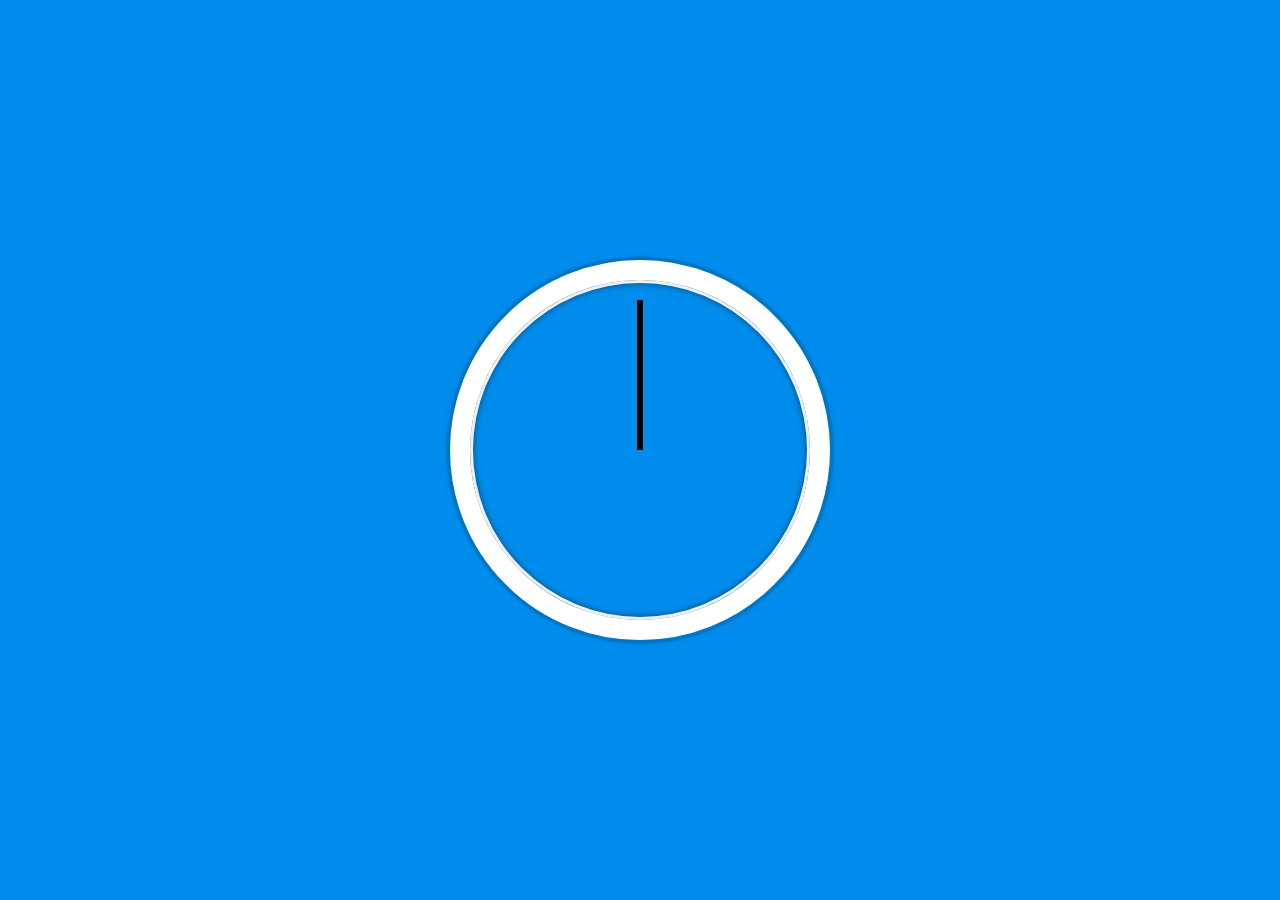
<file: Clock/index-START.html>
<!DOCTYPE html>
<html lang="en">
<head>
  <meta charset="UTF-8">
  <title>JS + CSS Clock</title>
</head>
<body>


    <div class="clock">
      <div class="clock-face">
        <div class="hand hour-hand"></div>
        <div class="hand min-hand"></div>
        <div class="hand second-hand"></div>
      </div>
    </div>


  <style>
    html {
      background: #018DED url(https://unsplash.it/1500/1000?image=881&blur=5);
      background-size: cover;
      font-family: 'helvetica neue';
      text-align: center;
      font-size: 10px;
    }

    body {
      margin: 0;
      font-size: 2rem;
      display: flex;
      flex: 1;
      min-height: 100vh;
      align-items: center;
    }

    .clock {
      width: 30rem;
      height: 30rem;
      border: 20px solid white;
      border-radius: 50%;
      margin: 50px auto;
      position: relative;
      padding: 2rem;
      box-shadow:
        0 0 0 4px rgba(0,0,0,0.1),
        inset 0 0 0 3px #EFEFEF,
        inset 0 0 10px black,
        0 0 10px rgba(0,0,0,0.2);
    }

    .clock-face {
      position: relative;
      width: 100%;
      height: 100%;
      transform: translateY(-3px); /* account for the height of the clock hands */
    }

    .hand {
      width: 50%;
      height: 6px;
      background: black;
      position: absolute;
      top: 50%;
      transition: all 0.05s;
      transform-origin: 100%;
      transform: rotate(90deg);
      transition-timing-function: cubic-bezier(0.42, 0, 0.01, 2.6);
    }

  </style>
  <script>
    const secondHand = document.querySelector(".second-hand");
    const minuteHand = document.querySelector(".min-hand");
    const hourHand = document.querySelector(".hour-hand");

    function setDate(){
      const now = new Date();
      const second = now.getSeconds();
      const minutes = now.getMinutes();

      const secondDegrees = (second / 60) * 360 + 90;
      const minuteDegrees = (minutes / 60) * 360 + 90;
      const hourDegrees = (minutes / 12) * 360 + 90;

      secondHand.style.transform = `rotate(${secondDegrees}deg)`;
      minuteHand.style.transform = `rotate(${minuteDegrees}deg)`;
      hourHand.style.transform = `rotate(${hourDegrees}deg)`;
      

      console.log(second);
    }
    setInterval(setDate, 1000)

  </script>
</body>
</html>
</file>
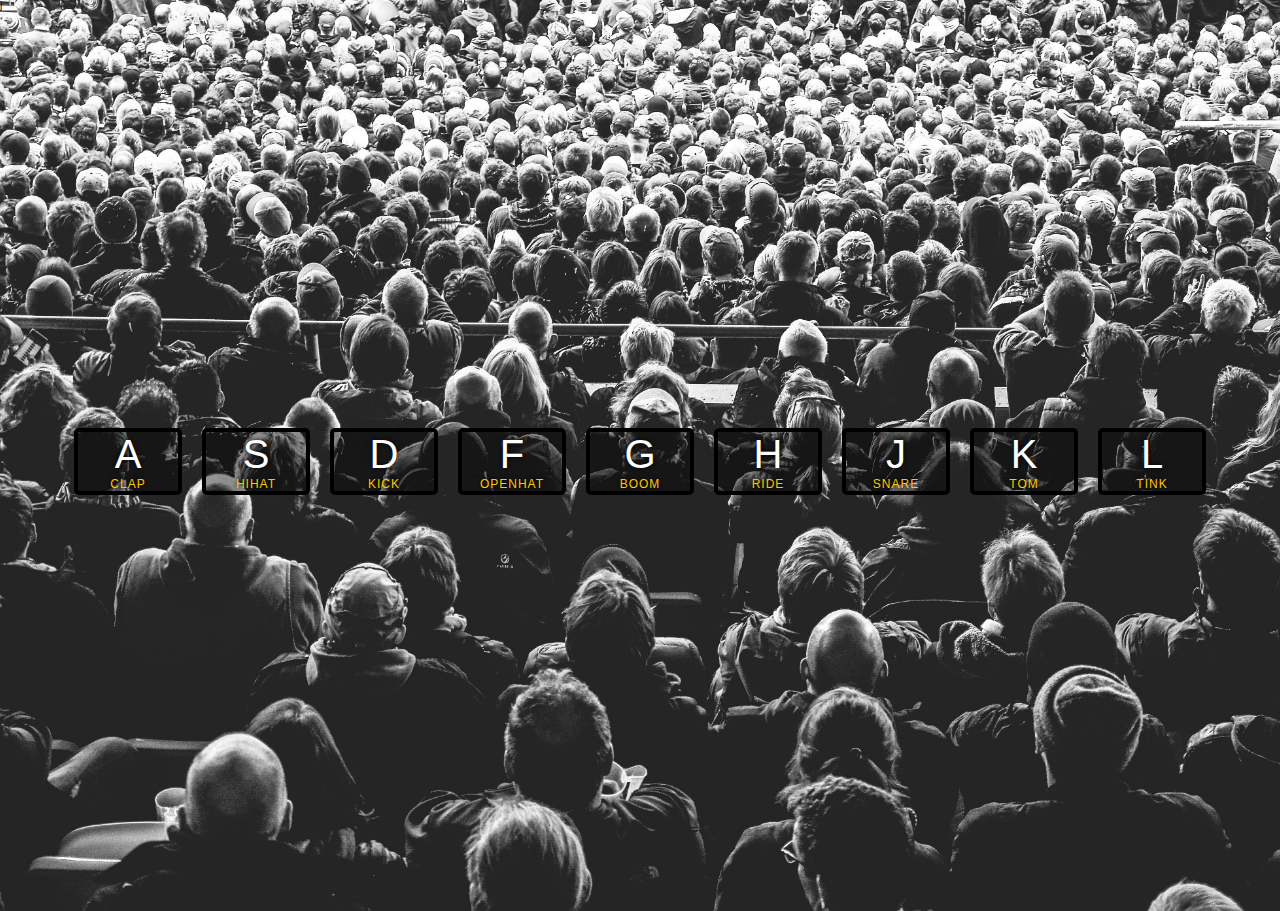
<file: Drums/index-START.html>
j<!DOCTYPE html>
<html lang="en">
<head>
  <meta charset="UTF-8">
  <title>JS Drum Kit</title>
  <link rel="stylesheet" href="style.css">
</head>
<body>


  <div class="keys">
    <div data-key="65" class="key">
      <kbd>A</kbd>
      <span class="sound">clap</span>
    </div>
    <div data-key="83" class="key">
      <kbd>S</kbd>
      <span class="sound">hihat</span>
    </div>
    <div data-key="68" class="key">
      <kbd>D</kbd>
      <span class="sound">kick</span>
    </div>
    <div data-key="70" class="key">
      <kbd>F</kbd>
      <span class="sound">openhat</span>
    </div>
    <div data-key="71" class="key">
      <kbd>G</kbd>
      <span class="sound">boom</span>
    </div>
    <div data-key="72" class="key">
      <kbd>H</kbd>
      <span class="sound">ride</span>
    </div>
    <div data-key="74" class="key">
      <kbd>J</kbd>
      <span class="sound">snare</span>
    </div>
    <div data-key="75" class="key">
      <kbd>K</kbd>
      <span class="sound">tom</span>
    </div>
    <div data-key="76" class="key">
      <kbd>L</kbd>
      <span class="sound">tink</span>
    </div>
  </div>

  <audio data-key="65" src="sounds/clap.wav"></audio>
  <audio data-key="83" src="sounds/hihat.wav"></audio>
  <audio data-key="68" src="sounds/kick.wav"></audio>
  <audio data-key="70" src="sounds/openhat.wav"></audio>
  <audio data-key="71" src="sounds/boom.wav"></audio>
  <audio data-key="72" src="sounds/ride.wav"></audio>
  <audio data-key="74" src="sounds/snare.wav"></audio>
  <audio data-key="75" src="sounds/tom.wav"></audio>
  <audio data-key="76" src="sounds/tink.wav"></audio>

<script>
  
  function playSound(e){
    const audio = document.querySelector(`audio[data-key="${e.keyCode}"]`);
    const key = document.querySelector(`.key[data-key="${e.keyCode}"]`);
    if (!audio) return;
    audio.currentTime = 0;
    audio.play();
    key.classList.add("playing");
  }

  function playSoundOnclick (e) { 
    const audio = document.querySelector(`audio[data-key="${e.path[1].dataset.key}"]`);
    const key = document.querySelector(`.key[data-key="${e.path[1].dataset.key}"]`);
    console.log(audio);
    audio.currentTime = 0;
    audio.play();
    key.classList.add("playing");
  }

  window.addEventListener("keydown", playSound);
  function removeTransition(e){
    this.classList.remove("playing");
  }
  const keys = document.querySelectorAll(".key");
  keys.forEach(key => key.addEventListener('transitionend', removeTransition))
  keys.forEach(key => key.addEventListener('click', playSoundOnclick));
</script>


</body>
</html>
</file>
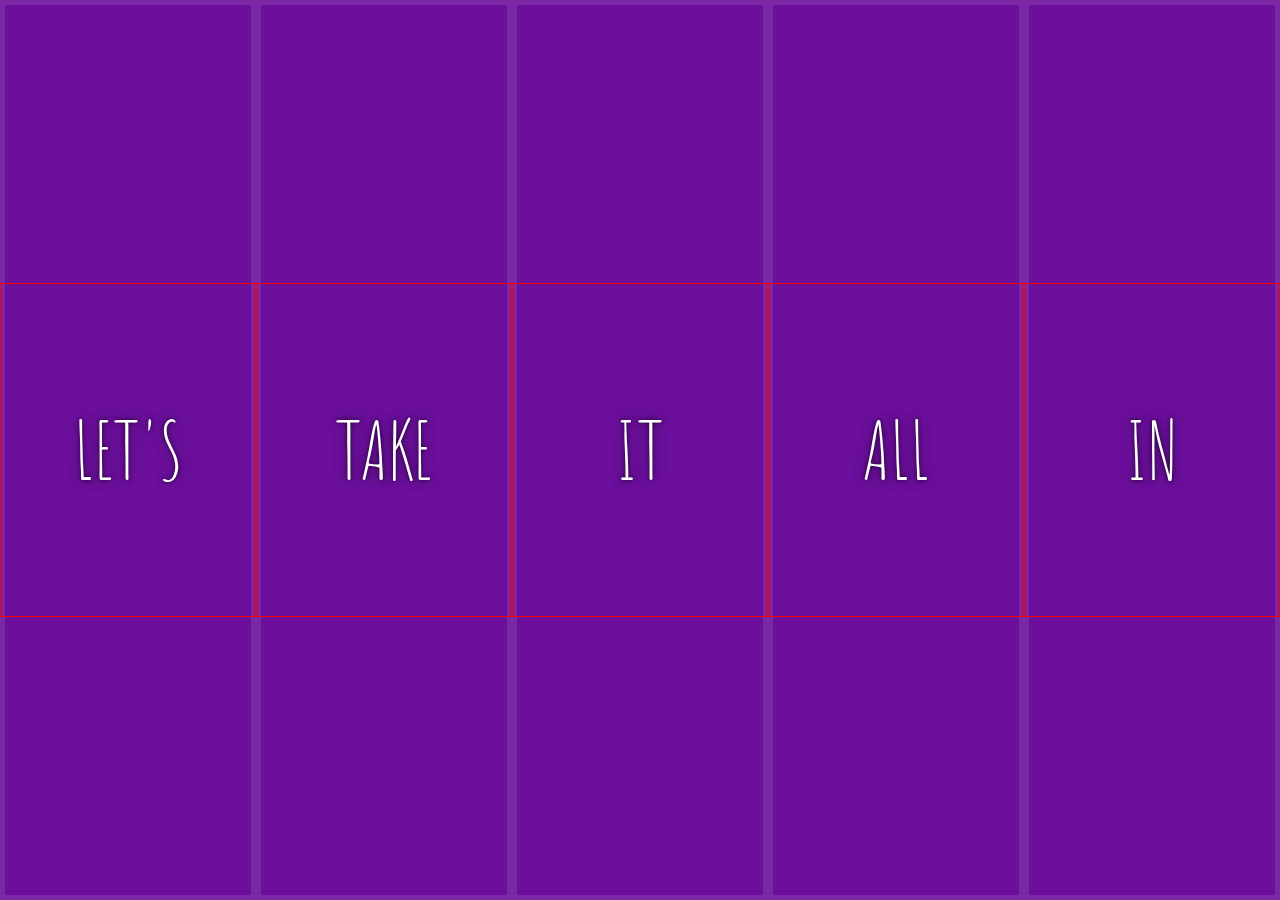
<file: Flex Panel Gallery/index-START.html>
<!DOCTYPE html>
<html lang="en">
<head>
  <meta charset="UTF-8">
  <title>Flex Panels 💪</title>
  <link href='https://fonts.googleapis.com/css?family=Amatic+SC' rel='stylesheet' type='text/css'>
</head>
<body>
  <style>
    html {
      box-sizing: border-box;
      background: #ffc600;
      font-family: 'helvetica neue';
      font-size: 20px;
      font-weight: 200;
    }
    
    body {
      margin: 0;
    }
    
    *, *:before, *:after {
      box-sizing: inherit;
    }

    .panels {
      min-height: 100vh;
      overflow: hidden;
      display: flex;
    }

    .panel {
      background: #6B0F9C;
      box-shadow: inset 0 0 0 5px rgba(255,255,255,0.1);
      color: white;
      text-align: center;
      align-items: center;
      /* Safari transitionend event.propertyName === flex */
      /* Chrome + FF transitionend event.propertyName === flex-grow */
      transition:
        font-size 0.7s cubic-bezier(0.61,-0.19, 0.7,-0.11),
        flex 0.7s cubic-bezier(0.61,-0.19, 0.7,-0.11),
        background 0.2s;
      font-size: 20px;
      background-size: cover;
      background-position: center;
      flex: 1;
      justify-content: center;
      align-items: center;
      display: flex;
      flex-direction: column;
    }

    .panel1 { background-image:url(https://source.unsplash.com/gYl-UtwNg_I/1500x1500); }
    .panel2 { background-image:url(https://source.unsplash.com/rFKUFzjPYiQ/1500x1500); }
    .panel3 { background-image:url(https://images.unsplash.com/photo-1465188162913-8fb5709d6d57?ixlib=rb-0.3.5&q=80&fm=jpg&crop=faces&cs=tinysrgb&w=1500&h=1500&fit=crop&s=967e8a713a4e395260793fc8c802901d); }
    .panel4 { background-image:url(https://source.unsplash.com/ITjiVXcwVng/1500x1500); }
    .panel5 { background-image:url(https://source.unsplash.com/3MNzGlQM7qs/1500x1500); }

    /* Flex Children */
    .panel > * {
      margin: 0;
      width: 100%;
      transition: transform 0.5s;
      border: 1px solid red;
      flex: 1 0 auto;
      display: flex;
      justify-content: center;
      align-items: center;
    }
    .panel > *:first-child{
      transform: translateY(-100%);
    }
    .panel > *:last-child{
      transform: translateY(100%);
    }
    .panel.open-active > *{
      transform: translateY(0);
    }
    .panel p {
      text-transform: uppercase;
      font-family: 'Amatic SC', cursive;
      text-shadow: 0 0 4px rgba(0, 0, 0, 0.72), 0 0 14px rgba(0, 0, 0, 0.45);
      font-size: 2em;
    }
    
    .panel p:nth-child(2) {
      font-size: 4em;
    }

    .panel.open {
      font-size: 40px;
      flex: 5;
    }

  </style>


  <div class="panels">
    <div class="panel panel1">
      <p>Hey</p>
      <p>Let's</p>
      <p>Dance</p>
    </div>
    <div class="panel panel2">
      <p>Give</p>
      <p>Take</p>
      <p>Receive</p>
    </div>
    <div class="panel panel3">
      <p>Experience</p>
      <p>It</p>
      <p>Today</p>
    </div>
    <div class="panel panel4">
      <p>Give</p>
      <p>All</p>
      <p>You can</p>
    </div>
    <div class="panel panel5">
      <p>Life</p>
      <p>In</p>
      <p>Motion</p>
    </div>
  </div>

  <script>
    const blocks = document.querySelectorAll('.panel');
    console.log(blocks);

    function toggleOpen(){
      this.classList.toggle('open');
    }
    function toggleOpenActive(e){
      if (e.propertyName.includes('flex'))
        this.classList.toggle('open-active');
    }

    blocks.forEach(block => block.addEventListener(('click'), toggleOpen))
    blocks.forEach(block => block.addEventListener('transitionend', toggleOpenActive))
  </script>



</body>
</html>
</file>
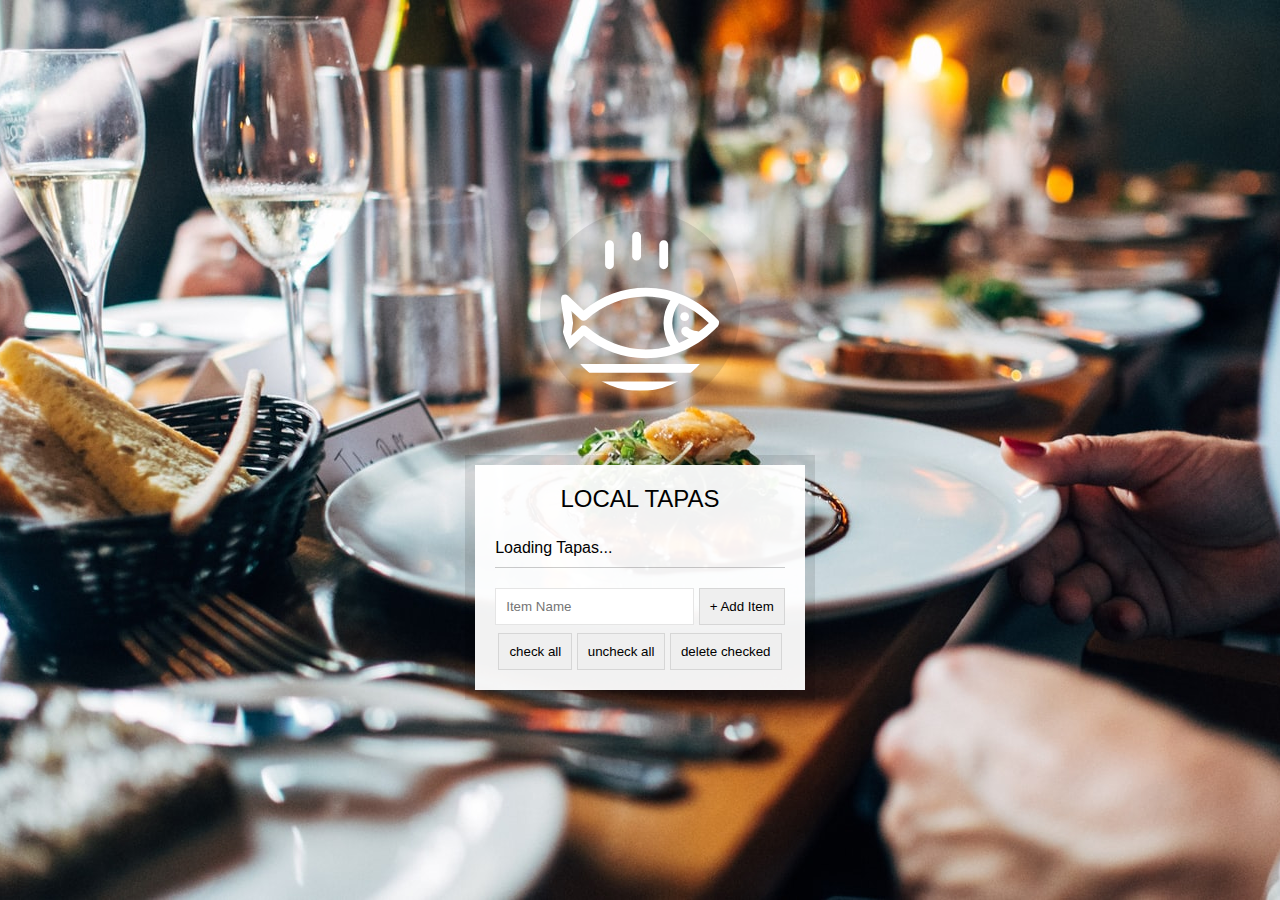
<file: Local storage todo list/index-START.html>
<!DOCTYPE html>
<html lang="en">
  <head>
    <meta charset="UTF-8" />
    <title>LocalStorage</title>
    <link rel="stylesheet" href="style.css" />
  </head>
  <body>
    <!--
      Fish SVG Cred:
      https://thenounproject.com/search/?q=fish&i=589236
   -->

    <svg
      xmlns="http://www.w3.org/2000/svg"
      xmlns:xlink="http://www.w3.org/1999/xlink"
      version="1.1"
      x="0px"
      y="0px"
      viewBox="0 0 512 512"
      enable-background="new 0 0 512 512"
      xml:space="preserve"
    >
      <g>
        <path
          d="M495.9,425.3H16.1c-5.2,0-10.1,2.9-12.5,7.6c-2.4,4.7-2.1,10.3,0.9,14.6l39,56.4c2.6,3.8,7,6.1,11.6,6.1h401.7   c4.6,0,9-2.3,11.6-6.1l39-56.4c3-4.3,3.3-9.9,0.9-14.6C506,428.2,501.1,425.3,495.9,425.3z M449.4,481.8H62.6L43,453.6H469   L449.4,481.8z"
        />
        <path
          d="M158.3,122c7.8,0,14.1-6.3,14.1-14.1V43.4c0-7.8-6.3-14.1-14.1-14.1c-7.8,0-14.1,6.3-14.1,14.1v64.5   C144.2,115.7,150.5,122,158.3,122z"
        />
        <path
          d="M245.1,94.7c7.8,0,14.1-6.3,14.1-14.1V16.1c0-7.8-6.3-14.1-14.1-14.1C237.3,2,231,8.3,231,16.1v64.5   C231,88.4,237.3,94.7,245.1,94.7z"
        />
        <path
          d="M331.9,122c7.8,0,14.1-6.3,14.1-14.1V43.4c0-7.8-6.3-14.1-14.1-14.1s-14.1,6.3-14.1,14.1v64.5   C317.8,115.7,324.1,122,331.9,122z"
        />
        <path
          d="M9.6,385.2c5.3,2.8,11.8,1.9,16.2-2.2l50.6-47.7c56.7,46.5,126.6,71.9,198.3,71.9c0,0,0,0,0,0   c87.5,0,169.7-36.6,231.4-103.2c5-5.4,5-13.8,0-19.2c-61.8-66.5-144-103.2-231.4-103.2c-72,0-142.2,25.6-199,72.5l-50-47.1   c-4.4-4.1-10.9-5-16.2-2.2c-5.3,2.8-8.3,8.7-7.4,14.6l11.6,75L2.2,370.6C1.3,376.5,4.2,382.4,9.6,385.2z M380.9,230.8   c34.9,14.3,67.2,35.7,95.3,63.6c-10.1,10-20.8,19.2-31.9,27.5c-22.4-3.3-29.6-8.8-30.7-9.7c-4-5.7-11.8-7.7-18.1-4.4   c-6.9,3.6-9.5,12.2-5.9,19.1c1.9,3.5,7.3,10.3,22.4,16c-10.1,5.7-20.5,10.7-31.1,15.1C352.4,320.2,352.4,268.6,380.9,230.8z    M36.3,255.6l29.4,27.7c5.3,5,13.6,5.1,19.1,0.3c53.2-47.6,120.7-73.7,190-73.7c26.9,0,53.2,3.9,78.5,11.3   c-29.3,44.6-29.3,102,0,146.6c-25.3,7.4-51.6,11.3-78.5,11.3c-69,0-136.3-26-189.4-73.2c-2.7-2.4-13.4-6.3-19.1,0.3l-30.1,28.3   l5.7-40C42.2,293,36.3,255.6,36.3,255.6z"
        />
        <circle cx="398.8" cy="273.8" r="14.1" />
      </g>
    </svg>
    <div class="wrapper">
      <h2>LOCAL TAPAS</h2>
      <p></p>
      <ul class="plates" id="plates">
        <li>Loading Tapas...</li>
      </ul>
      <form class="add-items">
        <input type="text" name="item" placeholder="Item Name" required />
        <input type="submit" value="+ Add Item" />
      </form>
      <input value="check all" type="button" id="check" />
      <input value="uncheck all" type="button" id="uncheck" />
      <input value="delete checked" type="button" id="delete" />
    </div>
    <script>
      const addItems = document.querySelector(".add-items");
      const itemsList = document.getElementById("plates");
      let items = JSON.parse(localStorage.items);
      const plates = itemsList.querySelectorAll("li");
      //buttons
      const checkAll = document.getElementById("check");
      const uncheckAll = document.getElementById("uncheck");
      const deleteChecked = document.getElementById("delete");
      populateList(items, itemsList);
      console.log(itemsList);
      function addItem(e) {
        e.preventDefault();
        const text = this.querySelector("[name=item]").value;
        const item = {
          text,
          done: false,
        };
        this.reset();
        items.push(item);
        populateList(items, itemsList);
        localStorage.setItem("items", JSON.stringify(items));
      }

      function populateList(platesArray = [], platesList) {
        platesList.innerHTML = platesArray
          .map((plate, index) => {
            return `
            <li id="${index}">
              <input type="checkbox" data-index=${index} id="item${index}" ${
              plate.done ? "checked" : ""
            }/>
              <label for="item${index}">${plate.text}</label>
            </li>
          `;
          })
          .join("");
      }
      function toggleDone(e) {
        if (!e.target.matches("input")) return;
        const el = e.target;
        const index = el.dataset.index;
        items[index].done = !items[index].done;
        localStorage.setItem("items", JSON.stringify(items));
        populateList(items, itemsList);
      }
      function deletecCheckedItems(e) {
        const filteredItems = items.filter((item) => {
          return item.done != true;
        });
        localStorage.setItem("items", JSON.stringify(filteredItems));
        items = [...filteredItems];
        populateList(items, itemsList);
      }
      function checkAllItems(e) {
        items.map((plate) => {
          plate.done = true;
        });
        localStorage.setItem("items", JSON.stringify(items));
        populateList(items, itemsList);
      }
      function unCheckAllItems() {
        items.map((plate) => {
          plate.done = false;
        });
        localStorage.setItem("items", JSON.stringify(items));
        populateList(items, itemsList);
      }

      addItems.addEventListener("submit", addItem);
      itemsList.addEventListener("click", toggleDone);
      deleteChecked.addEventListener("click", deletecCheckedItems);
      checkAll.addEventListener("click", checkAllItems);
      uncheckAll.addEventListener("click", unCheckAllItems);
    </script>
  </body>
</html>
</file>
<file: Drums/style.css>
html {
  font-size: 10px;
  background: url('./background.jpg') bottom center;
  background-size: cover;
}

*{
  margin: 0;
  padding: 0;
  font-family: sans-serif;
}

.keys {
  display: flex;
  flex: 1;
  min-height: 100vh;
  align-items: center;
  justify-content: center;
}

.key {
  border: .4rem solid black;
  border-radius: .5rem;
  margin: 1rem;
  font-size: 1.5rem;
  transition: all .07s ease;
  width: 10rem;
  text-align: center;
  color: white;
  background: rgba(0,0,0,0.4);
  text-shadow: 0 0 .5rem black;
}

.playing {
  transform: scale(1.1);
  border-color: #ffc600;
  box-shadow: 0 0 1rem #ffc600;
}

kbd {
  display: block;
  font-size: 4rem;
}

.sound {
  font-size: 1.2rem;
  text-transform: uppercase;
  letter-spacing: .1rem;
  color: #ffc600;
}
</file>
<file: Local storage todo list/style.css>
html {
  box-sizing: border-box;
  background: url("oh-la-la.jpeg") center no-repeat;
  background-size: cover;
  min-height: 100vh;
  display: flex;
  justify-content: center;
  align-items: center;
  text-align: center;
  font-family: Futura, "Trebuchet MS", Arial, sans-serif;
}

*,
*:before,
*:after {
  box-sizing: inherit;
}

svg {
  fill: white;
  background: rgba(0, 0, 0, 0.1);
  padding: 20px;
  border-radius: 50%;
  width: 200px;
  margin-bottom: 50px;
}

.wrapper {
  padding: 20px;
  max-width: 350px;
  background: rgba(255, 255, 255, 0.95);
  box-shadow: 0 0 0 10px rgba(0, 0, 0, 0.1);
}

h2 {
  text-align: center;
  margin: 0;
  font-weight: 200;
}

.plates {
  margin: 0;
  padding: 0;
  text-align: left;
  list-style: none;
}

.plates li {
  border-bottom: 1px solid rgba(0, 0, 0, 0.2);
  padding: 10px 0;
  font-weight: 100;
  display: flex;
}

.plates label {
  flex: 1;
  cursor: pointer;
}

.plates input {
  display: none;
}

.plates input + label:before {
  content: "⬜️";
  margin-right: 10px;
}

.plates input:checked + label:before {
  content: "🌮";
}

.add-items {
  margin-top: 20px;
}

.add-items input {
  padding: 10px;
  outline: 0;
  border: 1px solid rgba(0, 0, 0, 0.1);
}
input[type="button"] {
  padding: 10px;
  outline: 0;
  border: 1px solid rgba(0, 0, 0, 0.1);
  margin-top: 0.5rem;
}
</file>
